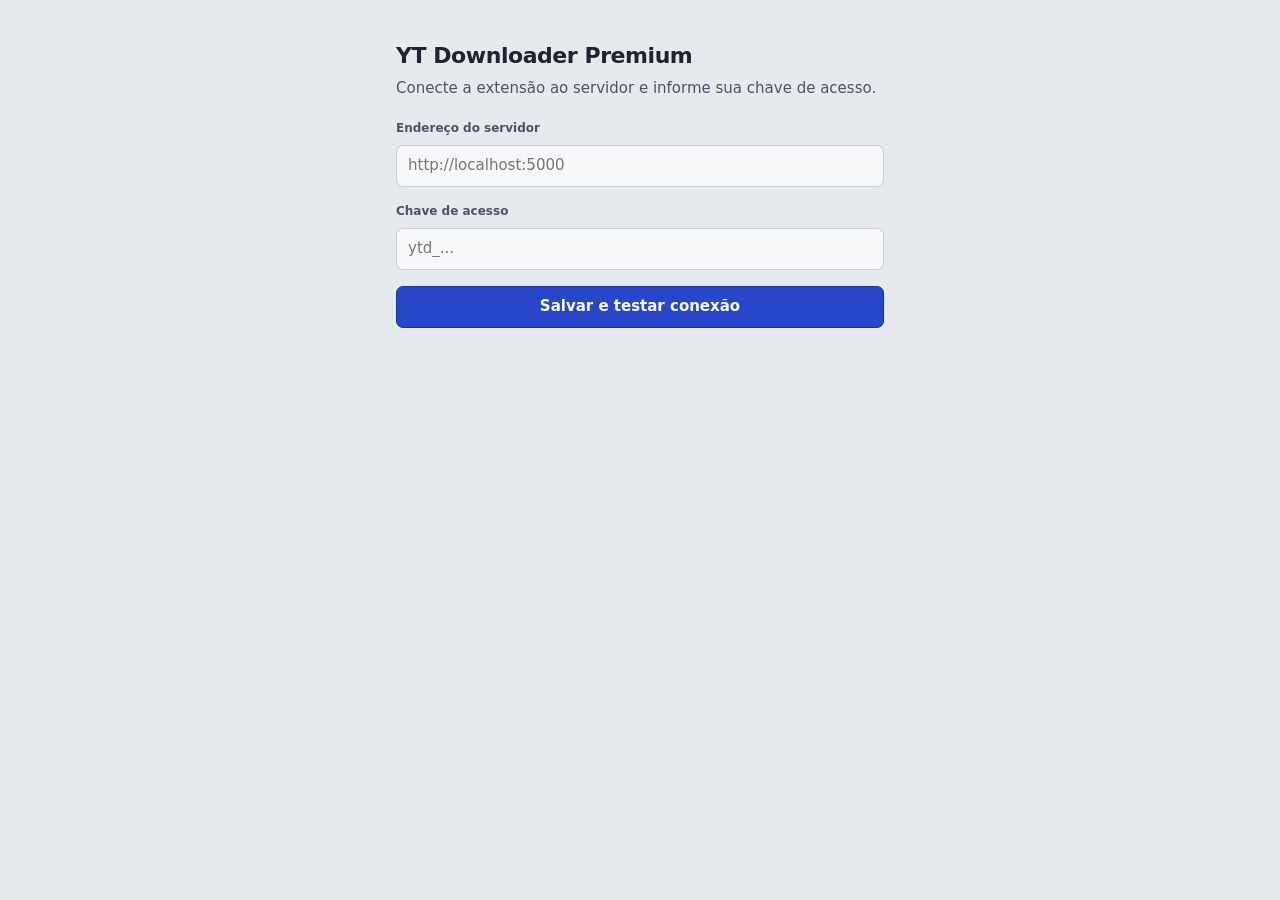
<file: extension/options.html>
<!doctype html>
<html lang="pt-BR">
<head>
  <meta charset="utf-8">
  <title>Opções — YT Downloader Premium</title>
  <link rel="stylesheet" href="popup.css">
  <style>
    body { width: auto; max-width: 520px; margin: 40px auto; padding: 0 16px; font-size: 15px; }
    h1 { font-size: 22px; letter-spacing: -.02em; margin: 0 0 6px; }
    p { color: var(--tinta-2); margin: 0 0 20px; }
    label { display: block; margin-bottom: 16px; }
    input { width: 100%; font: inherit; color: var(--tinta); background: var(--painel); border: 1px solid var(--linha); border-radius: 7px; padding: 9px 11px; margin-top: 4px; }
    .resultado { margin-top: 14px; font-weight: 600; }
    .resultado.ok { color: var(--ok); } .resultado.erro { color: var(--erro); }
  </style>
</head>
<body>
  <h1>YT Downloader Premium</h1>
  <p>Conecte a extensão ao servidor e informe sua chave de acesso.</p>
  <form id="form">
    <label><span class="rotulo">Endereço do servidor</span>
      <input id="server" type="url" required placeholder="http://localhost:5000"></label>
    <label><span class="rotulo">Chave de acesso</span>
      <input id="key" type="password" required autocomplete="off" placeholder="ytd_..."></label>
    <button class="btn" type="submit">Salvar e testar conexão</button>
  </form>
  <div id="resultado" class="resultado" role="status"></div>
  <script src="api.js"></script>
  <script src="options.js"></script>
</body>
</html>
</file>
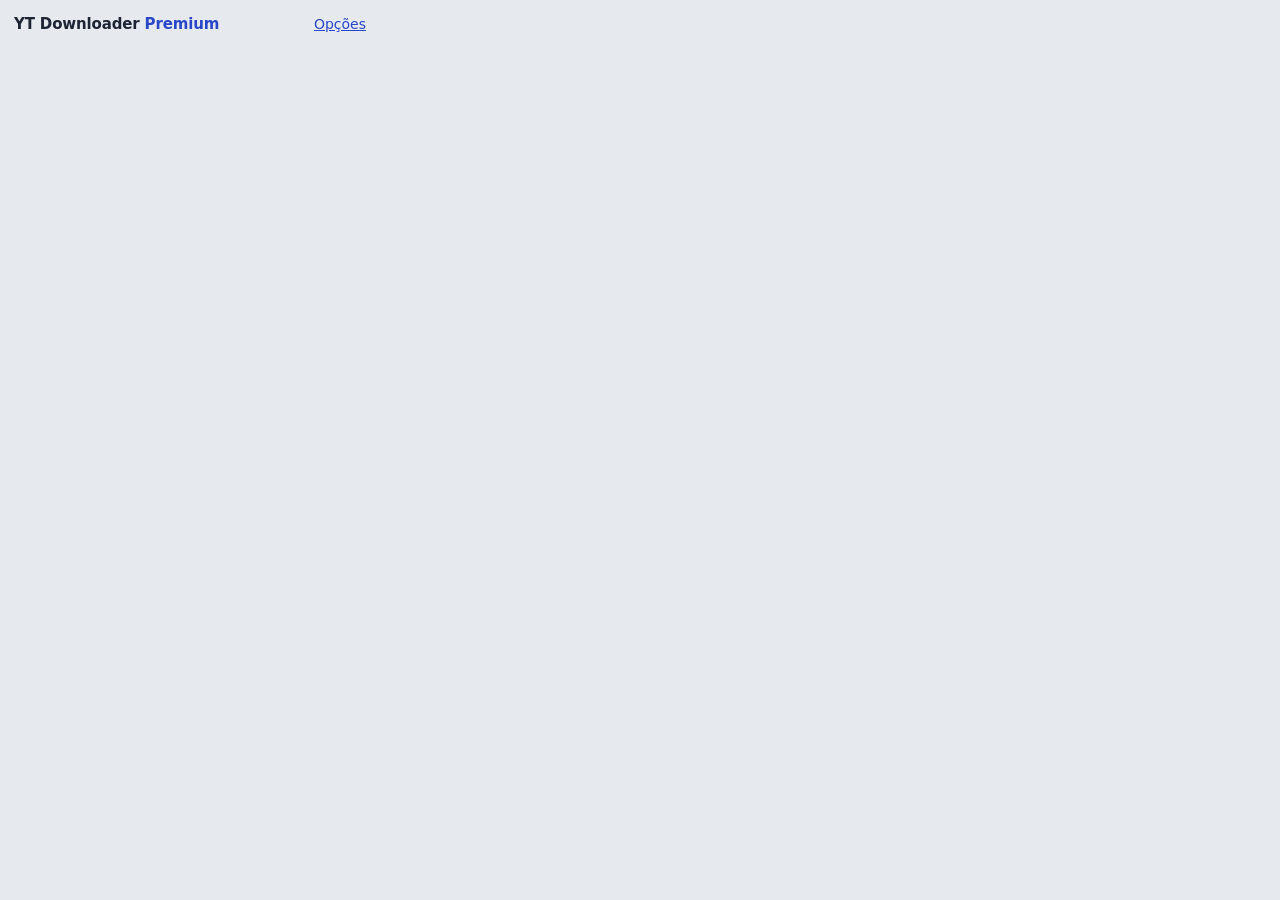
<file: extension/popup.html>
<!doctype html>
<html lang="pt-BR">
<head>
  <meta charset="utf-8">
  <title>YT Downloader Premium</title>
  <link rel="stylesheet" href="popup.css">
</head>
<body>
  <header class="topo">
    <strong class="marca">YT Downloader <span class="selo">Premium</span></strong>
    <span id="uso" class="uso"></span>
    <a href="#" id="abrir-opcoes" class="link">Opções</a>
  </header>

  <div id="sem-chave" class="vazio" hidden>
    <p>Para usar o Premium, cole sua chave de acesso nas opções.</p>
    <button id="ir-opcoes" class="btn">Abrir opções</button>
  </div>

  <div id="app" hidden>
    <nav class="abas" role="tablist">
      <button role="tab" id="aba-baixar" aria-selected="true" aria-controls="painel-baixar">Baixar</button>
      <button role="tab" id="aba-historico" aria-selected="false" aria-controls="painel-historico">Histórico</button>
    </nav>

    <section id="painel-baixar" role="tabpanel" aria-labelledby="aba-baixar">
      <form id="form">
        <label class="rotulo" for="links">Links do YouTube (um por linha)</label>
        <textarea id="links" rows="3" spellcheck="false" placeholder="https://www.youtube.com/watch?v=..."></textarea>
        <div class="linha">
          <select id="formato" aria-label="Formato e qualidade"></select>
          <label class="check"><input type="checkbox" id="playlist"> Playlist inteira</label>
        </div>
        <button type="submit" class="btn" id="baixar">Baixar</button>
        <p id="erro" class="erro" hidden></p>
      </form>
      <ul id="fila" class="fila" aria-live="polite"></ul>
      <button id="limpar" class="link" hidden>Limpar concluídos</button>
    </section>

    <section id="painel-historico" role="tabpanel" aria-labelledby="aba-historico" hidden>
      <input id="busca" type="search" placeholder="Buscar no histórico" aria-label="Buscar no histórico">
      <ul id="historico" class="historico"></ul>
      <p id="historico-vazio" class="vazio" hidden>Nada por aqui ainda. Tudo que você baixar com a extensão aparece nesta lista.</p>
    </section>
  </div>

  <script src="api.js"></script>
  <script src="popup.js"></script>
</body>
</html>
</file>
<file: extension/popup.css>
:root {
  --fundo: #E6E9EE; --painel: #F7F8FA; --tinta: #1D2433; --tinta-2: #4A5468; --linha: #C9CFD9;
  --cobalto: #2846C8; --cobalto-escuro: #1C339A; --ambar: #E89B0C; --seg-off: #D5DAE2; --erro: #B42318; --ok: #1F7A4D;
  color-scheme: light;
}
@media (prefers-color-scheme: dark) {
  :root {
    --fundo: #141922; --painel: #1C2230; --tinta: #E7EAF0; --tinta-2: #A4ADBF; --linha: #333C4F;
    --cobalto: #6F86F2; --cobalto-escuro: #8FA1F5; --ambar: #F2AE2E; --seg-off: #2A3242; --erro: #F97066; --ok: #4ADE9B;
    color-scheme: dark;
  }
}
* { box-sizing: border-box; }
[hidden] { display: none !important; }
body {
  width: 380px; margin: 0; padding: 14px;
  background: var(--fundo); color: var(--tinta);
  font: 14px/1.45 'Segoe UI', system-ui, -apple-system, sans-serif;
}
:focus-visible { outline: 2px solid var(--cobalto); outline-offset: 2px; }
.topo { display: flex; justify-content: space-between; align-items: baseline; margin-bottom: 12px; }
.marca { font-size: 15px; font-weight: 800; letter-spacing: -.01em; }
.selo { color: var(--cobalto); }
.link { background: none; border: 0; padding: 0; color: var(--cobalto); font: inherit; cursor: pointer; text-decoration: underline; }

.abas { display: flex; border-bottom: 1px solid var(--linha); margin-bottom: 12px; }
.abas button {
  flex: 1; background: none; border: 0; padding: 8px; font: inherit; font-weight: 600;
  color: var(--tinta-2); cursor: pointer; border-bottom: 2px solid transparent; margin-bottom: -1px;
}
.abas button[aria-selected="true"] { color: var(--tinta); border-bottom-color: var(--cobalto); }

.rotulo { display: block; font-size: 12px; font-weight: 600; color: var(--tinta-2); margin-bottom: 4px; }
textarea, input[type="search"], select {
  width: 100%; font: inherit; color: var(--tinta); background: var(--painel);
  border: 1px solid var(--linha); border-radius: 7px; padding: 8px 10px;
}
textarea { resize: vertical; min-height: 60px; }
.linha { display: flex; align-items: center; gap: 12px; margin: 8px 0; }
.linha select { flex: 1; }
.check { display: flex; align-items: center; gap: 6px; white-space: nowrap; }
.btn {
  width: 100%; padding: 9px; font: inherit; font-weight: 700; color: #fff; cursor: pointer;
  background: var(--cobalto); border: 1px solid var(--cobalto-escuro); border-radius: 7px;
}
.btn:hover { background: var(--cobalto-escuro); }
.btn:disabled { opacity: .55; cursor: progress; }
.erro { color: var(--erro); margin: 8px 0 0; }
.vazio { color: var(--tinta-2); text-align: center; padding: 16px 8px; }
.vazio .btn { width: auto; padding: 8px 18px; }

ul { list-style: none; margin: 12px 0 0; padding: 0; }
.fila li, .historico li { background: var(--painel); border: 1px solid var(--linha); border-radius: 8px; padding: 9px 10px; margin-bottom: 8px; }
.titulo { font-weight: 600; overflow: hidden; text-overflow: ellipsis; white-space: nowrap; }
.meta { color: var(--tinta-2); font-size: 12px; display: flex; justify-content: space-between; gap: 8px; margin-top: 2px; }
.meta.erro { color: var(--erro); }
.meta.ok { color: var(--ok); }

/* mini medidor VU */
.vu { display: grid; grid-template-columns: repeat(24, 1fr); gap: 2px; height: 10px; margin-top: 6px; }
.vu i { background: var(--seg-off); border-radius: 1px; }
.vu i.on { background: var(--cobalto); }
.vu i.on.pico { background: var(--ambar); }

#busca { margin-bottom: 4px; }
.historico { max-height: 360px; overflow-y: auto; }
.acoes { display: flex; gap: 6px; align-items: center; margin-top: 6px; }
.acoes select { width: auto; flex: 1; padding: 4px 6px; font-size: 12px; }
.acoes button { font: inherit; font-size: 12px; font-weight: 600; padding: 4px 10px; border-radius: 6px; cursor: pointer; }
.acoes .de-novo { background: var(--cobalto); color: #fff; border: 1px solid var(--cobalto-escuro); }
.acoes .apagar { background: none; color: var(--tinta-2); border: 1px solid var(--linha); }
.acoes a { font-size: 12px; color: var(--cobalto); }
.uso { font-size: 12px; color: var(--tinta-2); margin-left: auto; margin-right: 10px; }
</file>
